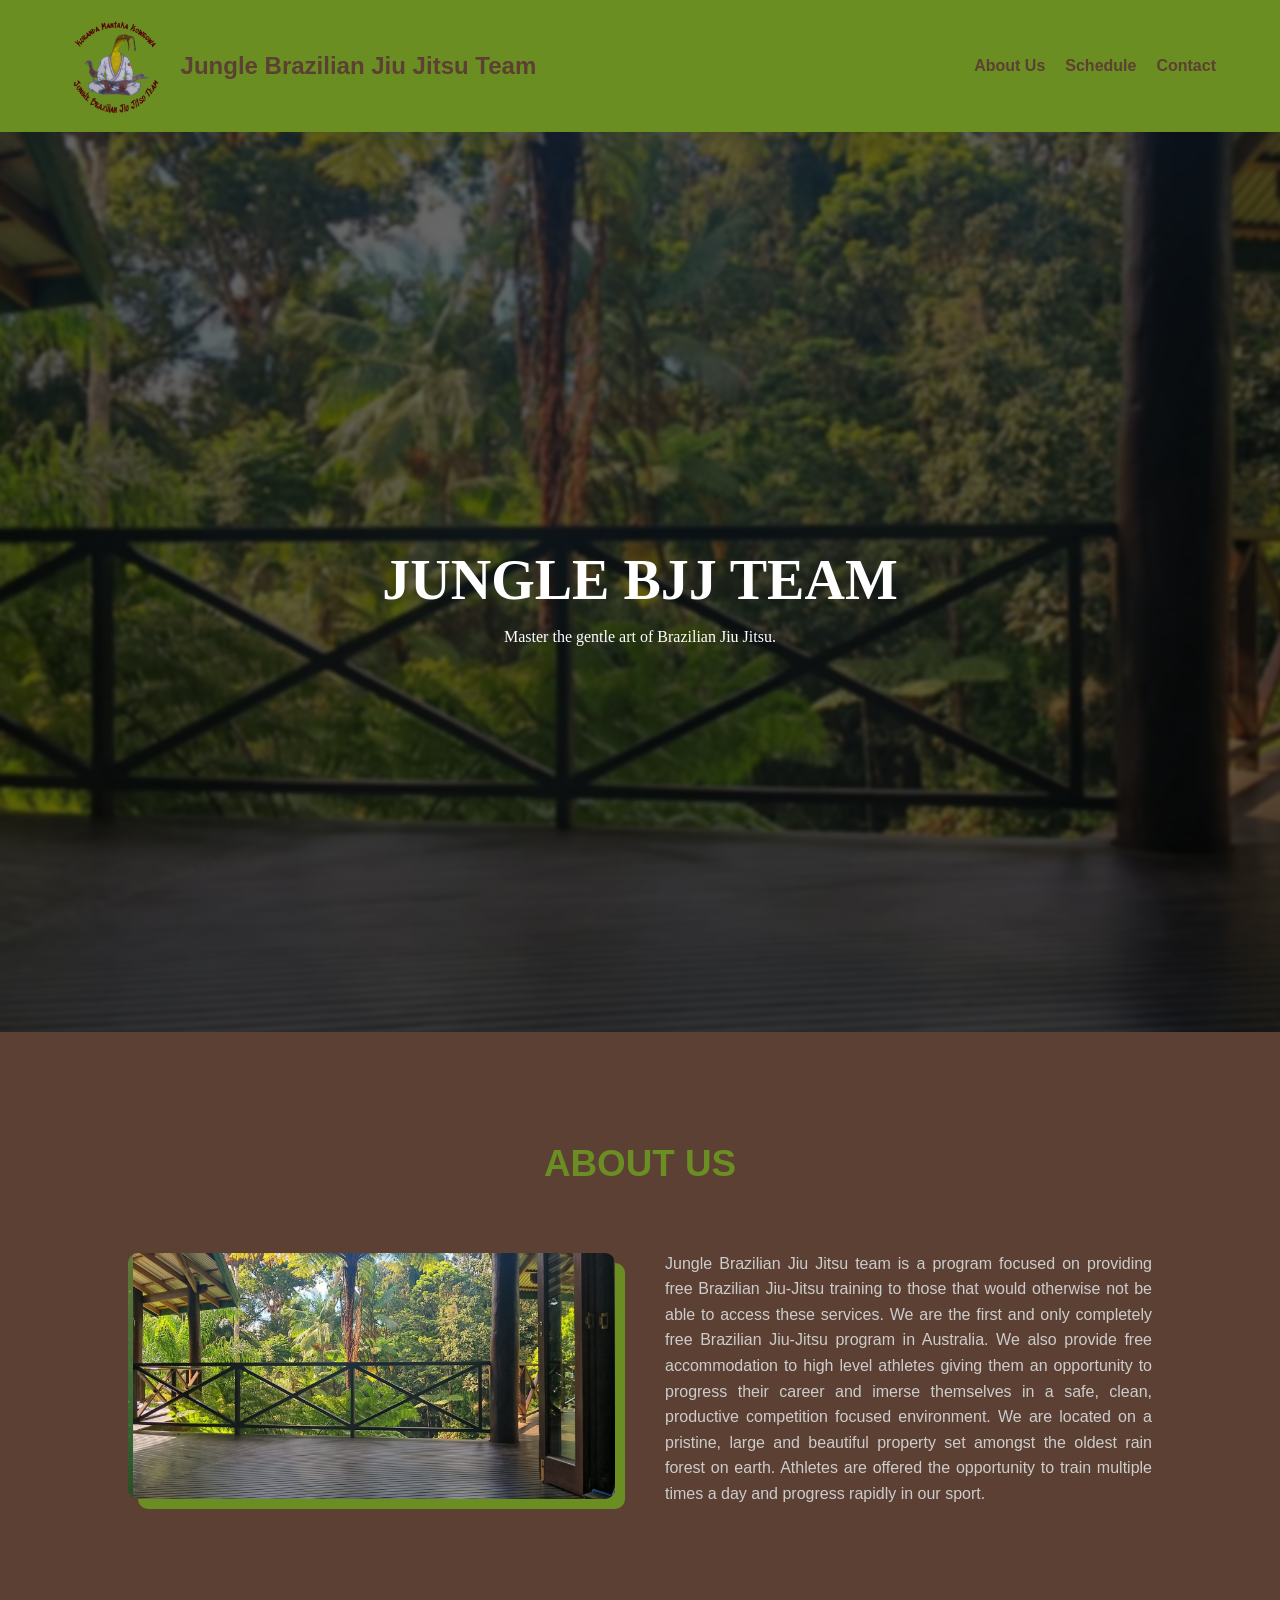
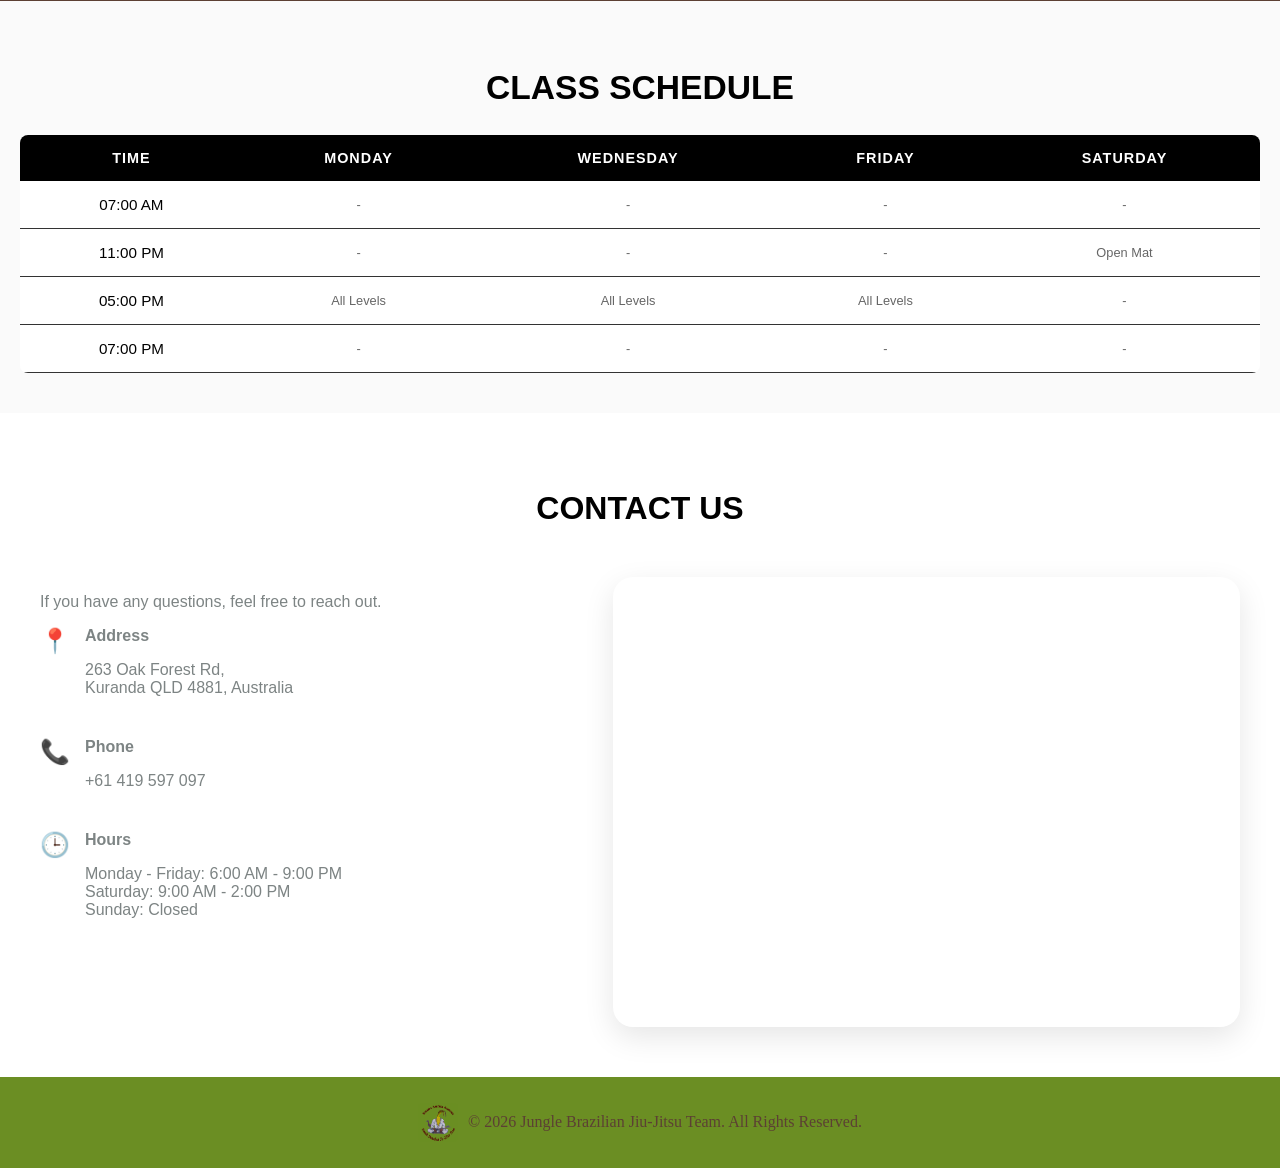
<file: Index.html>
<!DOCTYPE html>
<html lang="en">
<head>
    <meta charset="UTF-8">
    <meta name="viewport" content="width=device-width, initial-scale=1.0">
    <link rel="stylesheet" type="text/css" href="style.css">
    <title>Jungle Brazilian Jiu-Jitsu Team</title>
    </head>
    <body>
        <header class="navbar">
            <div class="brand">
                <img src="img/logo.1.jpg" atl="logo Jungle BJJ"class="logo-img">
            
            <h1 class="gym-name">Jungle Brazilian Jiu Jitsu Team</h1>
            </div>
            <nav class="menu">
            <ul>
                <li><a href="#about">About Us</a></li>
                <li><a href="#schedule">Schedule</a></li>
                <li><a href="#contact">Contact</a></li>
                </ul>
            </nav>
        </header>

        <section class="hero">
  <div class="hero-content">
    <h1>Jungle BJJ Team</h1>
    <p>Master the gentle art of Brazilian Jiu Jitsu.</p>
  </div>
</section>

        <section class="gym-section">
    <div id="about" class="container">
        <h2 class="section-title">About Us</h2>
        
        <div class="content-wrapper">
            <div class="image-box">
                <img src="img/Jungle_gym.png">
            </div>

            <div class="text-box">
                <p>
                    Jungle Brazilian Jiu Jitsu team is a program focused on providing free Brazilian Jiu-Jitsu training to those that would otherwise not be able to access these services. We are the first and only  completely free Brazilian Jiu-Jitsu program in Australia. We also provide free accommodation to high level athletes giving them an opportunity to progress their career and imerse themselves in a safe, clean, productive competition focused environment. We are located on a pristine, large and beautiful property set amongst the oldest rain forest on earth. Athletes are offered the opportunity to train multiple times a day and progress rapidly in our sport.
                </p>
            </div>
        </div>
    </div>
</section>

<section id="schedule" class="schedule-section">
    <h2>CLASS SCHEDULE</h2>
    <div class="table-container">
        <table>
            <thead>
                <tr>
                    <th>Time</th>
                    <th>Monday</th>
                    <th>Wednesday</th>
                    <th>Friday</th>
                    <th>Saturday</th>
                </tr>
            </thead>
            <tbody>
                <tr>
                    <td class="time">07:00 AM</td>
                    <td class="empty">-</td>
                    <td class="empty">-</td>
                    <td class="empty">-</td>
                    <td class="empty">-</td>
                </tr>
                <tr>
                    <td class="time">11:00 PM</td>
                    <td class="empty">-</td>
                    <td class="empty">-</td>
                    <td class="empty">-</td>
                    <td class="class-open">Open Mat</td>
                </tr>
                <tr>
                    <td class="time">05:00 PM</td>
                    <td class="class-all">All Levels</td>
                    <td class="class-all">All Levels</td>
                    <td class="class-all">All Levels</td>
                    <td class="empty">-</td>
                </tr>
                <tr>
                    <td class="time">07:00 PM</td>
                    <td class="empty">-</td>
                    <td class="empty">-</td>
                    <td class="empty">-</td>
                    <td class="empty">-</td>
                </tr>
            </tbody>
        </table>
    </div>
</section>


            
            <!-- Coluna 1: Informações -->
           <section id="contact" class="contact-container">
  <!-- Título centralizado no topo -->
  <div class="contact-title">
    <h2>Contact Us</h2>
  </div>

  <!-- Container flex que separa Texto (Esquerda) e Mapa (Direita) -->
  <div class="contact-content-wrapper">
    
    <div class="contact-text">
      <p>If you have any questions, feel free to reach out.</p>

      <div class="contact-item">
        <span class="icone">📍</span>
        <div class="details">
          <strong>Address</strong>
          <p>263 Oak Forest Rd, <br>Kuranda QLD 4881, Australia</p>
        </div>
      </div>

      <div class="contact-item">
        <span class="icone">📞</span>
        <div class="details">
          <strong>Phone</strong>
          <p>+61 419 597 097</p>
        </div>
      </div>

      <div class="contact-item">
        <span class="icone">🕒</span>
        <div class="details">
          <strong>Hours</strong>
          <p>Monday - Friday: 6:00 AM - 9:00 PM<br>
             Saturday: 9:00 AM - 2:00 PM<br>
             Sunday: Closed</p>
        </div>
      </div>
    </div> <!-- Fim contact-text -->

    <div class="contact-map">
      <iframe src="https://www.google.com/maps/embed?pb=!1m18!1m12!1m3!1d3819.3557612207283!2d145.5812041103638!3d-16.80869804868068!2m3!1f0!2f0!3f0!3m2!1i1024!2i768!4f13.1!3m3!1m2!1s0x697870b5faff3bcf%3A0x865819eb5e2df965!2s263%20Oak%20Forest%20Rd%2C%20Kuranda%20QLD%204881%2C%20Austr%C3%A1lia!5e0!3m2!1spt-BR!2sbr!4v1777596960324!5m2!1spt-BR!2sbr" 
      width="100%" 
      height="450" 
      style="border:0;" 
      allowfullscreen="" 
      loading="lazy"></iframe>
    </div>

  </div> <!-- Fim contact-content-wrapper -->
</section>

            <!-- Coluna 2: Rodapé -->
            

<footer>
        <p><img src="img/logo.1.jpg" width="40px">&copy; 2026 Jungle Brazilian Jiu-Jitsu Team. All Rights Reserved.</p>
    </footer>
    
</body>
</html>
</file>
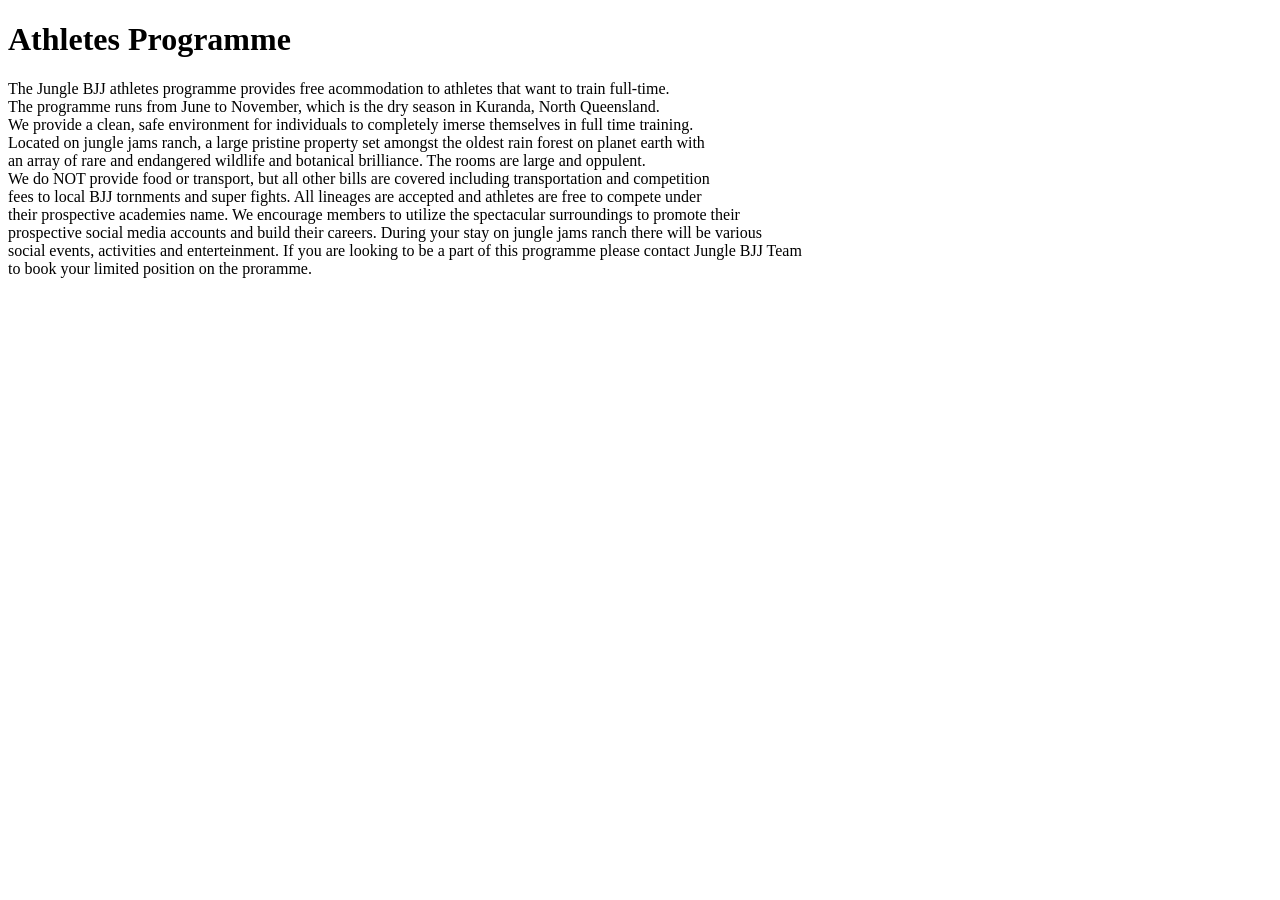
<file: contact.html>
<!DOCTYPE html>
<html>
  <head>
    <meta>
    <title>
      
    </title>
  </head>
  <body>
    <h1>Athletes Programme</h1>
    <p>
      The Jungle BJJ athletes programme provides free acommodation to athletes that want to train full-time. <br>
      The programme runs from June to November, which is the dry season in Kuranda, North Queensland.<br> 
      We provide a clean, safe environment for individuals to completely imerse themselves in full time training.<br> 
      Located on jungle jams ranch, a large pristine property set amongst the oldest rain forest on planet earth with<br>
      an array of rare and endangered wildlife and botanical brilliance. The rooms are large and oppulent. <br>
      We do NOT provide food or transport, but all other bills are covered including transportation and competition<br>
      fees to local BJJ tornments and super fights. All lineages are accepted and athletes are free to compete under<br>
      their prospective academies name. We encourage members to utilize the spectacular surroundings to promote their<br>
      prospective social media accounts and build their careers. During your stay on jungle jams ranch there will be various<br>
      social events, activities and enterteinment. If you are looking to be a part of this programme please contact Jungle BJJ Team<br>
      to book your limited position on the proramme.

    </p>
  </body>
</html>
</file>
<file: style.css>
body {
            margin: 0;
            padding: 0;
            background-color: white;
        }

.navbar {
  display: flex;
  justify-content: space-between; /* Empurra brand para esquerda e menu para direita */
  align-items: center;           /* Alinha verticalmente ao centro */
  padding: 1rem 5%;
  background-color: #6B8E23;     
  color: #5C4033;
  
}

.logo-img {
  height: 100px;       /* Ajustar altura */
  width: auto;        /* Manter a proporção da imagem sem distorcer */
  object-fit: contain;
  border-radius: 4px; /* arredonda levemente as bordas do JPEG */
}

/* Garante que o nome e a imagem fiquem alinhados perfeitamente */
.brand {
  display: flex;
  align-items: center;
  gap: 15px; 
}


.gym-name {
  font-size: 1.5rem;
  font-weight: bold;
  margin: 0;
  font-family: 'Plus Jakarta Sans', sans-serif;
}

.menu ul {
  display: flex;
  list-style: none;
  gap: 20px;                     /* Espaço entre os itens do menu */
  margin: 0;
  padding: 0;
}

.menu a {
  color: #5C4033;
  text-decoration: none;
  font-weight: 500;
  transition: color 0.3s;
  font-family: 'Inter', sans-serif;
  font-weight: bold;
}

.menu a:hover {
  color: #d4af37;                
}

.hero {
  height: 100vh;           /* Faz a seção ocupar 100% da altura da tela */
  position: relative; 
  display: flex;
  justify-content: center; /* Centraliza o conteúdo horizontalmente */
  align-items: center;      /* Centraliza o conteúdo verticalmente */
  text-align: center;
  color: white;
  overflow: hidden;
}

.hero::before {
  content: "";
  position: absolute;
  top: 0; left: 0; right: 0; bottom: 0;
  
  /* Gradiente da imagem */
  background-image: linear-gradient(rgba(0, 0, 0, 0.6), rgba(0, 0, 0, 0.6)), url('img/Jungle_gym.png');
  background-position: center;
  background-size: cover;
  
  filter: blur(2px); 
  transform: scale(1.1); 
  z-index: -1; 
}

.hero-content h1 {
  font-size: 3.5rem;
  margin-bottom: 1rem;
  text-transform: uppercase;
}

.contact-link {
            display: flex;
            justify-content: center; /* Centraliza horizontalmente */
            align-items: center;     /* Centraliza verticalmente */
            height: 400px;           /* Altura da seção (ajuste como quiser) */
            
        }

        /* Estilo do botão do WhatsApp */
        .btn-contact {
            display: inline-flex;
            align-items: center;
            gap: 10px;               /* Espaço entre o ícone e o texto */
            background-color: #25D366; /* Verde oficial do WhatsApp */
            color: white;
            text-decoration: none;   /* Remove o sublinhado padrão de link */
            padding: 15px 30px;      /* Espaçamento interno (tamanho do botão) */
            border-radius: 50px;     /* Deixa as bordas arredondadas */
            font-family: Arial, sans-serif;
            font-weight: bold;
            font-size: 18px;
            box-shadow: 0px 4px 10px rgba(0, 0, 0, 0.15); /* Sombra suave */
            transition: transform 0.2s, background-color 0.2s;
        }

        /* Efeito de passar o mouse por cima (Hover) */
        .btn-whatsapp:hover {
            background-color: #20ba5a; /* Verde um pouco mais escuro */
            transform: scale(1.05);    /* Dá um leve zoom ao passar o mouse */
        }

.gym-section {
    padding: 80px 10%;
    background-color: #5C4033; 
    
    
}

/* Título Centralizado no Topo */
.section-title {
    text-align: center;
    font-size: 2.3rem;
    margin-bottom: 50px;
    text-transform: uppercase;
    color: #6B8E23; 
    font-family: 'Plus Jakarta Sans', sans-serif;
}

/* Flexbox para alinhar lado a lado */
.content-wrapper {
    display: flex;
    align-items: center; /* Centraliza verticalmente */
    justify-content: space-between;
    gap: 50px; /* Espaço entre imagem e texto */
}

/* Lado da Imagem */
.image-box {
    flex: 1; /* Ocupa metade do espaço */
}

.image-box img {
    width: 100%;
    border-radius: 10px;
    box-shadow: 10px 10px 0px #6B8E23; /* Detalhe estético de borda */
}

/* Lado do Texto */
.text-box {
    flex: 1; /* Ocupa a outra metade */
}

.text-box p {
    line-height: 1.6;
    margin-bottom: 15px;
    color: #ccc;
    font-family: 'Inter', sans-serif;
    text-align: justify;
}

/* Responsividade para Celulares */
@media (max-width: 768px) {
    .content-wrapper {
        flex-direction: column; /* Empilha um embaixo do outro no celular */
        text-align: center;
    }
}

/* Container Principal */
.schedule-section {
    padding: 40px 20px;
    background-color: #FAFAFA; 
    color: black;
    font-family: 'Plus Jakarta Sans', sans-serif;
    text-align: center;
    font-size: 1.4rem;
}

.table-container {
    overflow-x: auto; /* Garante que funcione no celular */
    margin-top: 20px;
}

table {
    width: 100%;
    border-collapse: collapse;
    min-width: 600px;
    background: white;
    border-radius: 8px;
    overflow: hidden;
    display: table;        
}

.table-container thead {
  display: table-header-group;
}

.table-container tbody {
  display: table-row-group;
}

.table-container tr {
  display: table-row; 
}

/* Cabeçalho */
th {
    background-color: black;
    padding: 15px;
    text-transform: uppercase;
    font-size: 0.9rem;
    letter-spacing: 1px;
    color: white;
    display: table-cell;        
}

/* Células */
td {
    padding: 15px;
    border-bottom: 1px solid #333;
    font-size: 0.95rem;
    display: table-cell;        
}

.time {
    
    color: black; /* Destaque para a hora */
    background: white;
}

/* Cores por Categoria  */
.class-fund {
    background: white;
    color: #666;
    padding: 5px 10px;
    border-radius: 10px;
    font-size: 0.8rem;
} 
.class-all { background: white;
    color: #666;
    padding: 5px 10px;
    border-radius: 10px;
    font-size: 0.8rem;
    }  
.class-priv { background: white;
    color: #666;
    padding: 5px 10px;
    border-radius: 10px;
    font-size: 0.8rem;
    }  
.class-ath { background: white;
    color: #666;
    padding: 5px 10px;
    border-radius: 10px;
    font-size: 0.8rem;
    } 
.class-open { background: white;
    color: #666;
    padding: 5px 10px;
    border-radius: 10px;
    font-size: 0.8rem; 
    } 
.empty { background: white;
    color: #666;
    padding: 5px 10px;
    border-radius: 100px;
    font-size: 0.8rem;
     }

/* Efeito de Hover para interatividade */
tbody tr:hover {
    background-color: white;
    transition: 0.3s;
}

.contact-container {
  font-family: 'Inter', sans-serif;
  max-width: 1200px; /* Aumentado para caber texto + mapa lado a lado */
  margin: 0 auto;
  padding: 50px 20px;
}

/* Centraliza o título na seção inteira */
.contact-title {
  text-align: center;
  margin-bottom: 50px;
}

.contact-title h2 {
  font-family: 'Plus Jakarta Sans', sans-serif;
  font-size: 2.0rem;
  text-transform: uppercase;
}

/* Wrapper para colocar Texto e Mapa lado a lado */
.contact-content-wrapper {
  display: flex;
  flex-direction: row;
  justify-content: space-between;
  align-items: flex-start;
  gap: 50px;
}

/* Coluna do Texto */
.contact-text {
  flex: 1; /* Ocupa metade do espaço ou proporcional */
  color:rgb(125, 132, 132);
}

.social-buttons {
  display: flex;
  flex-direction: row;
  gap: 12px;         /* Espaço entre o botão do Facebook e do WhatsApp */
  margin-top: 15px;  /* Espaço logo abaixo dos horários */
}

/* Estilização padrão dos botões clicáveis */
.btn-social {
  display: inline-flex;
  align-items: center;
  gap: 8px;
  padding: 8px 16px;
  border-radius: 6px;
  font-weight: bold;
  text-decoration: none;
  font-size: 14px;
  transition: background-color 0.2s ease, transform 0.2s ease;
  
  /* Força a seta a virar a mãozinha de clique */
  cursor: pointer; 
}

/* Tamanho fixo para as imagens dentro dos botões */
.btn-social img {
  width: 18px;
  height: 18px;
}

/* Botão do Facebook */
.btn-social.btn-facebook {
  background-color: #f0f2f5;
  color: #1877F2;
  border: 1px solid #1877F2;
}

.btn-social.btn-facebook:hover {
  background-color: #1877F2;
  color: #ffffff;
  transform: translateY(-2px); /* Efeito sutil de flutuar */
}

/* Botão do WhatsApp */
.btn-social.btn-whatsapp {
  background-color: #e8f9ee;
  color: #25D366;
  border: 1px solid #25D366;
}

.btn-social.btn-whatsapp:hover {
  background-color: #25D366;
  color: #ffffff;
  transform: translateY(-2px); /* Efeito sutil de flutuar */
}

/* Coluna do Mapa */
.contact-map {
  flex: 1.2; 
  border-radius: 20px;
  overflow: hidden; /* Garante que o iframe respeite o border-radius */
  box-shadow: 0 10px 30px rgba(0,0,0,0.1);
}

.contact-map iframe {
  display: block; /* Remove espaços vazios abaixo do iframe */
}

/* Itens de contato individuais */
.contact-item {
  display: flex;
  align-items: flex-start;
  margin-bottom: 25px;
}

.icone {
  font-size: 24px;
  margin-right: 15px;
}

/* Responsividade */
@media (max-width: 768px) {
  .contact-content-wrapper {
    flex-direction: column;
  }
  
  .contact-map {
    width: 100%;
  }
}

/* Responsividade */
@media (max-width: 768px) {
  .navbar {
    position: relative; /* Permite que o dropdown se posicione corretamente */
    flex-direction: row; /* mantém o logo e o menu na mesma linha horizontal */
    justify-content: space-between;
    padding: 1rem 20px;
  }

  .brand {
    gap: 10px;
  }

  .gym-name {
    font-size: 1.1rem; /* Mantém o nome em uma linha do lado do logo */
  }

  /* mostra o menu tipo hamburguer no dispositivo movel */
  .menu-toggle {
    display: block;
    background: none;
    border: none;
    color: #5C4033;
    font-size: 2rem;
    cursor: pointer;
    padding: 5px;
  }

  /* Transforma menu em dropdown box */
  .menu {
    display: none; 
    position: absolute;
    top: 100%; 
    left: 0;
    width: 100%;
    background-color: #6B8E23; 
    padding: 20px 0;
    box-shadow: 0 4px 10px rgba(0,0,0,0.15);
    z-index: 100;
  }

  /* When JS adds the .active class, show the dropdown */
  .menu.active {
    display: block;
  }

  /* Empilha os links de navegação verticalmente*/
  .menu ul {
    flex-direction: column;
    align-items: center;
    gap: 20px;
  }

  .menu a {
    font-size: 1.2rem;
    display: block;
    width: 100%;
    text-align: center;
  }
}

/* Esconde os botões do menu */
@media (min-width: 769px) {
  .menu-toggle {
    display: none;
  }
}

@media screen and (max-width: 768px) {
  
  /* Esconde o cabeçalho de dias da semana tradicional */
  .table-container thead {
    display: none;
  }

  .table-container table, 
  .table-container tbody, 
  .table-container tr {
    display: block;
    width: 100%;
  }

  /* Cada linha (tr) vira um "Card" de horário */
  .table-container tr {
    margin-bottom: 25px;
    border: 2px solid #333; /* Destaca o bloco do horário */
    border-radius: 8px;
    overflow: hidden;
    box-shadow: 0 4px 6px rgba(0,0,0,0.1);
    box-sizing: border-box;          
  }

/* Sumir com espaços vazios da tabela (<td> completamente vazio, csomente com espaço ou com traço)*/
  .table-container td:empty,
  .table-container td[data-label=""]:empty {
    display: none !important;
  }          

  /* Estilização das linhas de dados dentro do card */
  .table-container td {
    display: block;          
    text-align: right;
    padding: 12px 15px;
    border: none;
    border-bottom: 1px solid #eee;
    position: relative;
    padding-left: 45%; /* Abre espaço para o dia da semana na esquerda */
    box-sizing: border-box;
    min-height: 42px;          
  }

  .table-container td:last-child {
    border-bottom: none;
  }

  /* Transforma a primeira célula (o Horário) no título do Card */
  .table-container td.time {
    display: block !important; /* Força o título a aparecer sempre */          
    background-color: #333;
    color: #fff;
    text-align: center;
    padding-left: 15px;
    font-size: 1.1rem;
  }

  /* Esconde o texto "Time" apenas no card de título para não ficar repetitivo */
  .table-container td.time::before {
    display: none !important;
  }

  /* puxa o nome do dia da semana (data-label) para a esquerda */
  .table-container td::before {
    content: attr(data-label);
    position: absolute;
    left: 15px;
    top: 12px;
    width: 40%;
    text-align: left;
    font-weight: bold;
    color: #333;
  }
}

footer {
            text-align: center;
            padding: 10px 0;
            background: #6B8E23;
            color: #5C4033;
            position: relative;
            bottom: 0;
            width: 100%;
        }

footer p {
    display: flex;
    align-items: center; 
    justify-content: center; 
    gap: 10px; 
}

footer img {
    border-radius: 5px; /* Opcional: arredonda levemente as bordas do logo */
}
</file>
